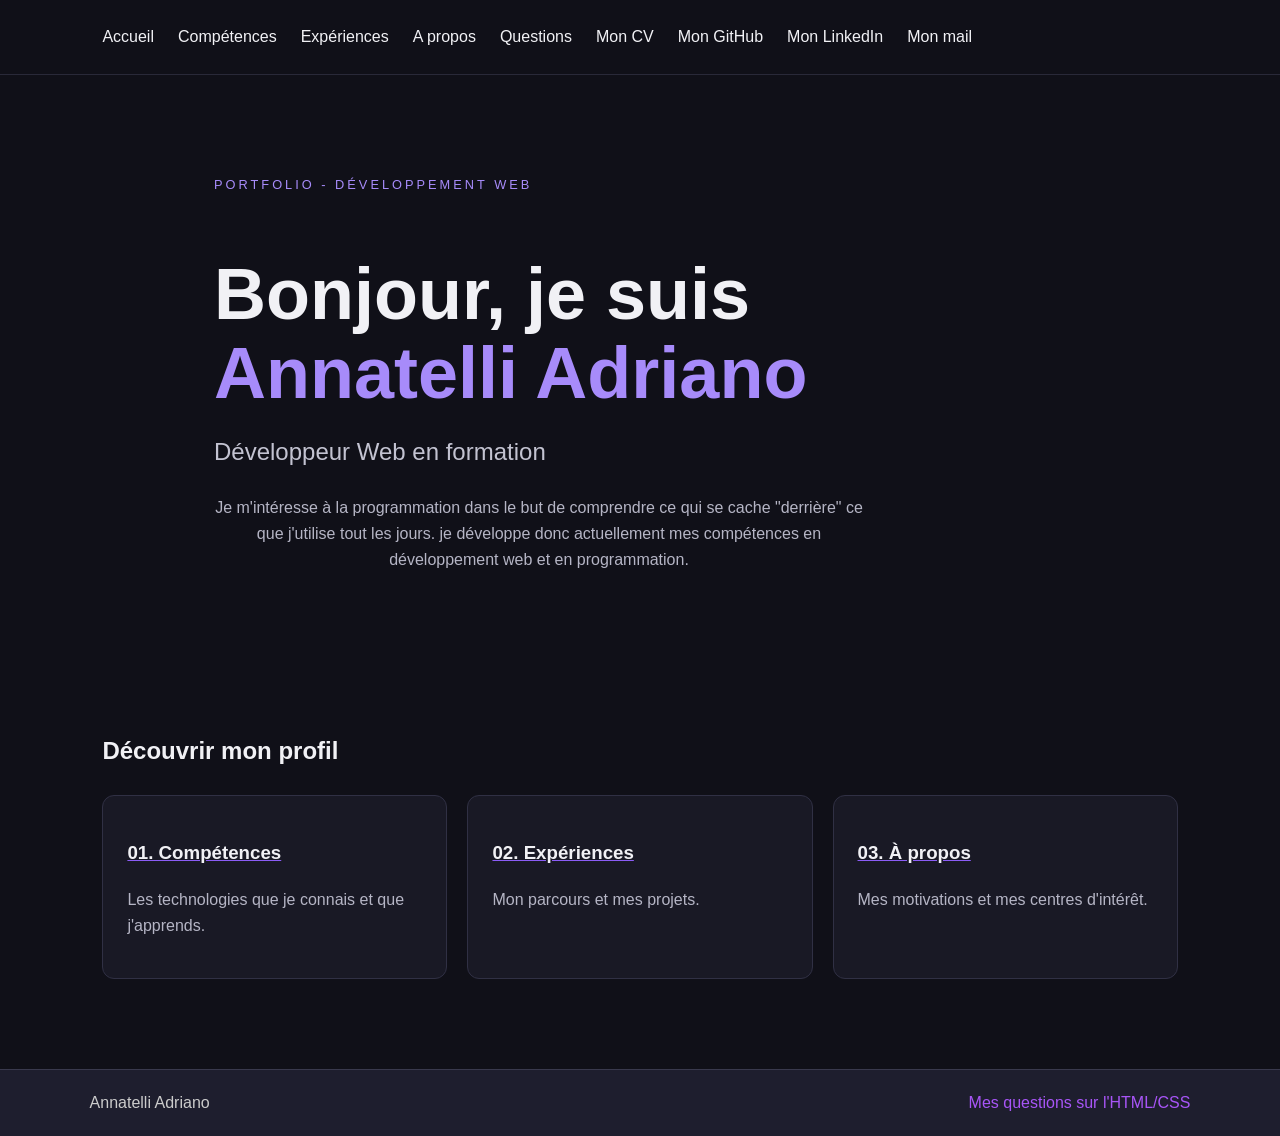
<file: labo2/index.html>
<!DOCTYPE html>
<html lang="fr">

<head>
    <meta charset="UTF-8">
    <title>Annatelli Adriano : Portfolio</title>
    <link rel="stylesheet" href="style.css">

</head>

<body>
    <nav class="navbar">
        <ul  class="nav-links">
            <li><a href="index.html">Accueil</a></li>
            <li><a href="competences.html">Compétences</a></li>
            <li><a href="experiences.html">Expériences</a></li>
            <li><a href="a_propos.html">A propos</a></li>
            <li><a href="questions.html">Questions</a></li>
            <li><a href="assets/CV_Annatelli_Adriano.pdf" target="_blank">Mon CV</a></li>
            <li><a href="https://github.com/R2P-Squid" target="_blank">Mon GitHub</a></li>
            <li><a href="https://www.linkedin.com/in/adriano-annatelli-5645a5360/" target="_blank" rel="noopener noreferrer">Mon LinkedIn</a></li>
            <li><a href="mailto:annatelliadriano@gmail.com">Mon mail</a></li>
        </ul>
    </nav>

    <main>
         <section class="hero">
            <p class="eyebrow">PORTFOLIO - DÉVELOPPEMENT WEB</p>
            <h1>Bonjour, je suis <span>Annatelli Adriano</span></h1>
            <h2>Développeur Web en formation</h2>
            <p class="intro">Je m'intéresse à la programmation dans le but de comprendre ce qui se cache "derrière" ce que j'utilise tout les jours.
                je développe donc actuellement mes compétences en développement web et en programmation.
            </p>

         </section>   

         <section class="quick-links">
            <h2>Découvrir mon profil</h2>

            <div class="cards">
                <a class="card" href="competences.html">
                    <h3><u>01. Compétences</u></h3>
                    <p>Les technologies que je connais et que j'apprends.</p>
                </a>

                <a class="card" href="experiences.html">
                    <h3><u>02. Expériences</u></h3>
                    <p>Mon parcours et mes projets.</p>
                </a>

                <a class="card" href="a_propos.html">
                    <h3><u>03. À propos</u></h3>
                    <p>Mes motivations et mes centres d'intérêt.</p>
                </a>
            </div>
        </section>


    </main>

    <footer>
        <p>Annatelli Adriano</p>
        <a href="questions.html">Mes questions sur l'HTML/CSS</a>
    </footer>

</body>
</html>
</file>
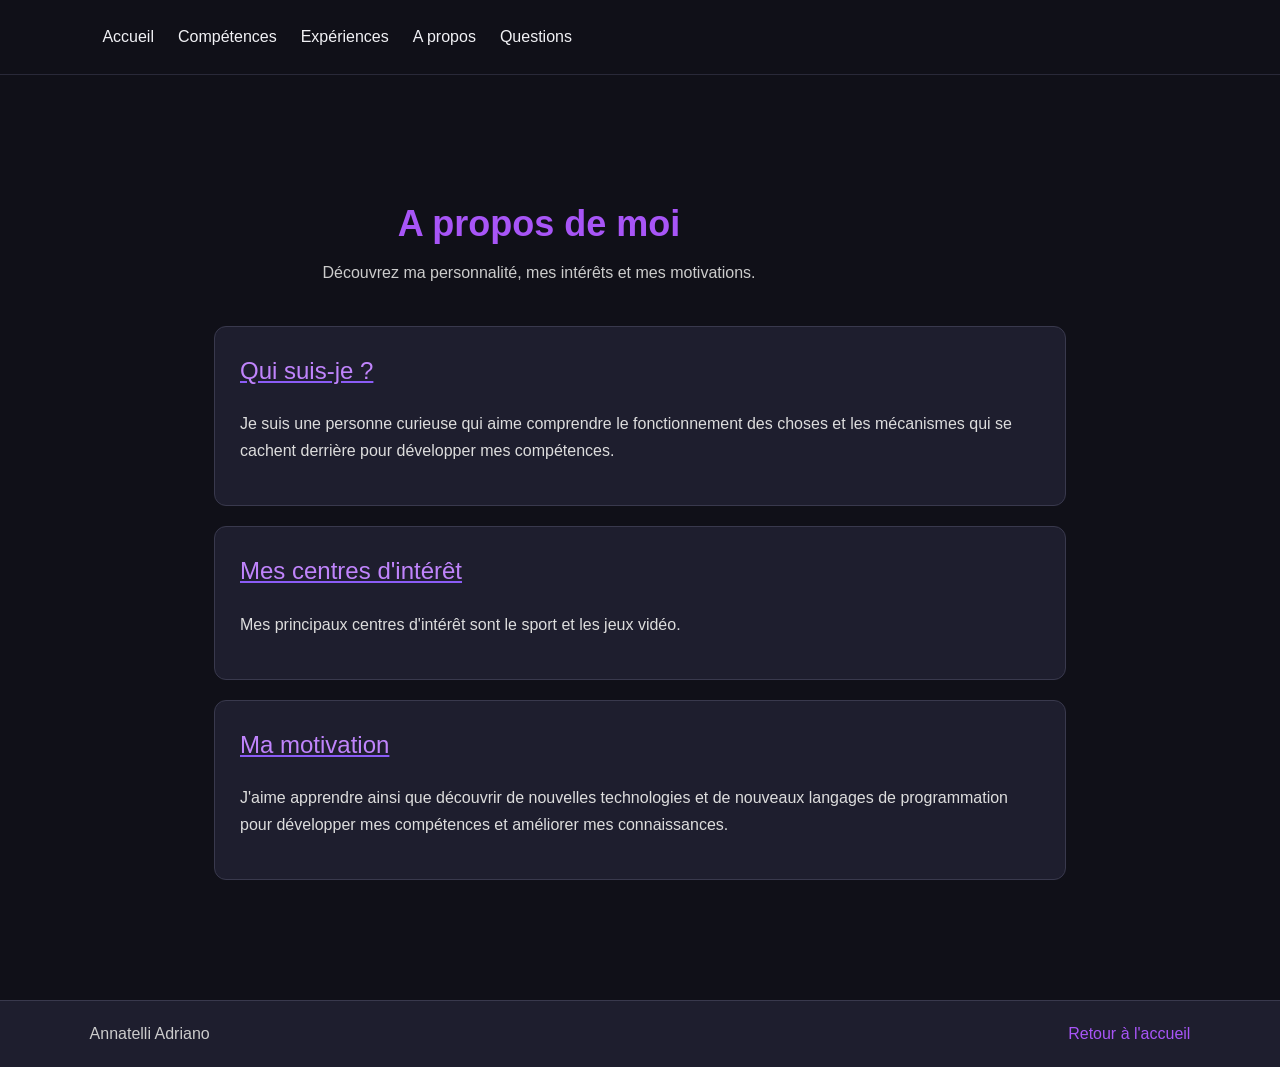
<file: labo2/a_propos.html>
<!DOCTYPE html>
<html lang="fr">

<head>
    <meta charset="UTF-8">
    <title>Mes compétences</title>
    <link rel="stylesheet" href="style.css">
</head>

<body>
    <nav class="navbar">
         <ul class="nav-links">
            <li><a href="index.html">Accueil</a></li>
            <li><a href="competences.html">Compétences</a></li>
            <li><a href="experiences.html">Expériences</a></li>
            <li><a href="a_propos.html">A propos</a></li>
            <li><a href="questions.html">Questions</a></li>
        </ul>
    </nav>

    <main class="hero">
        <section class="intro">
            <h1>A propos de moi</h1>
            <p>Découvrez ma personnalité, mes intérêts et mes motivations.</p>
        </section>

        <section class="about-card">
            <h2><u>Qui suis-je ?</u></h2>

            <p>
                Je suis une personne curieuse qui aime comprendre le fonctionnement des choses
                et les mécanismes qui se cachent derrière pour développer mes compétences.
            </p>
        </section>

        <section class="about-card">
            <h2><u>Mes centres d'intérêt</u></h2>

            <p>
                Mes principaux centres d'intérêt sont le sport et les jeux vidéo.
            </p>
        </section>

        <section class="about-card">
            <h2><u>Ma motivation</u></h2>

            <p>
                J'aime apprendre ainsi que découvrir de nouvelles technologies et de nouveaux langages de programmation pour développer
                mes compétences et améliorer mes connaissances.
            </p>
        </section>

    </main>

    <footer>
        <p>Annatelli Adriano</p>
        <a href="index.html">Retour à l'accueil</a>
    </footer>
</body>
</html>
</file>
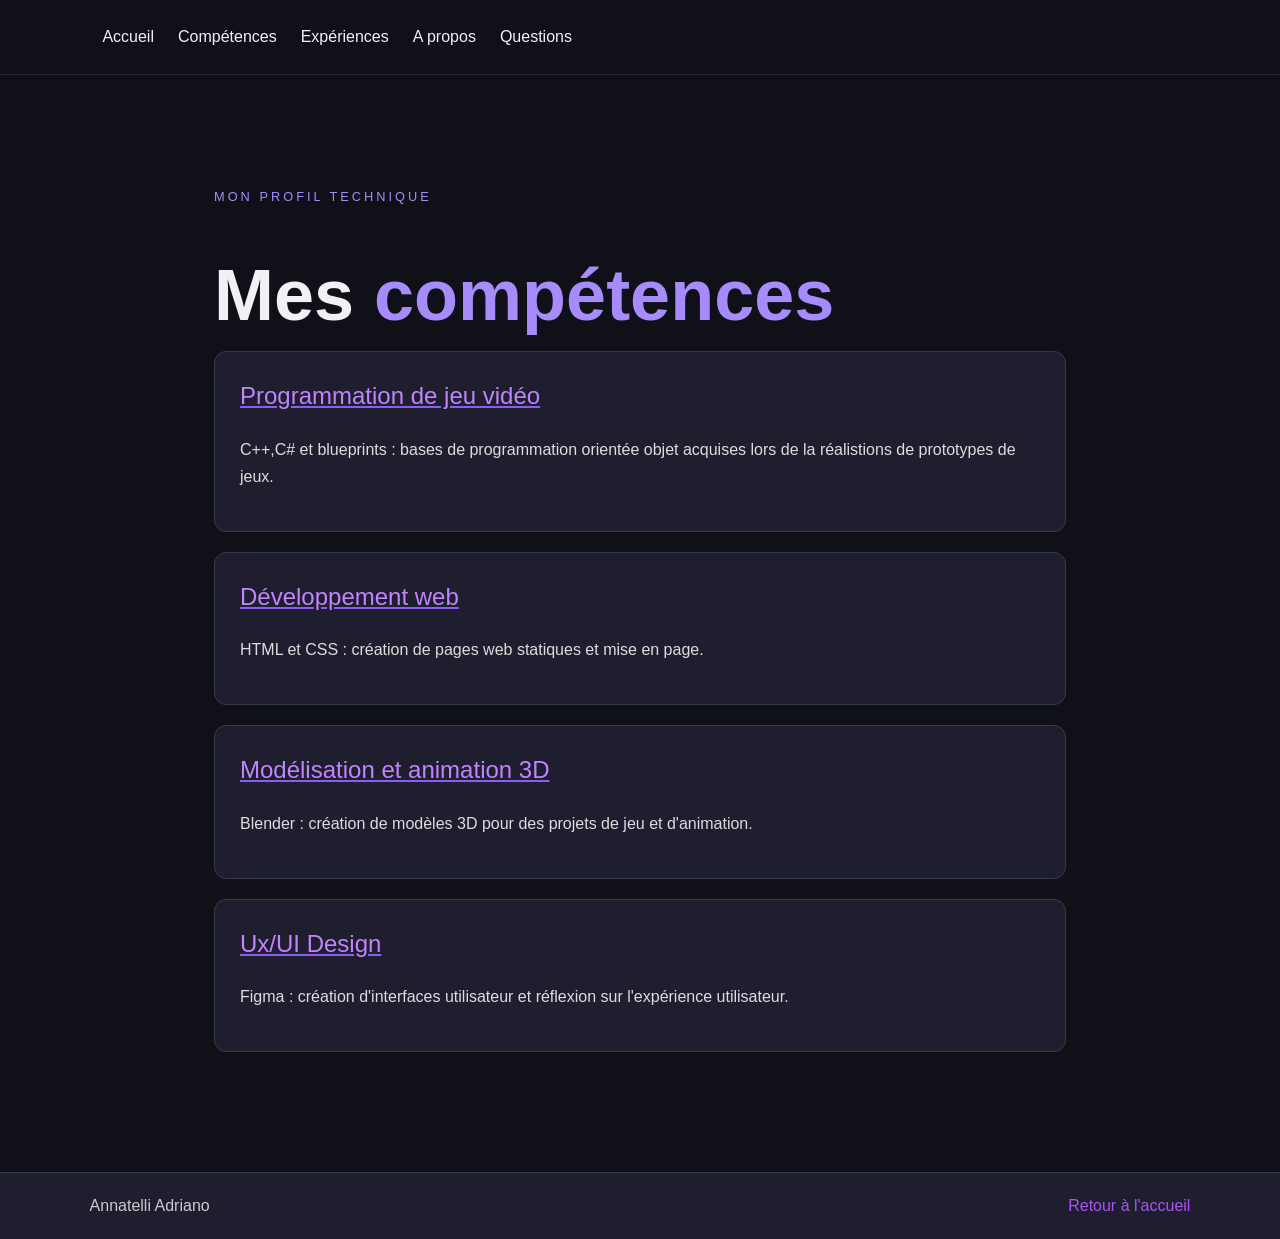
<file: labo2/competences.html>
<!DOCTYPE html>
<html lang="fr">

<head>
    <meta charset="UTF-8">
    <title>Mes compétences</title>
    <link rel="stylesheet" href="style.css">
</head>

<body>
    <nav class="navbar">
         <ul class="nav-links">
            <li><a href="index.html">Accueil</a></li>
            <li><a href="competences.html">Compétences</a></li>
            <li><a href="experiences.html">Expériences</a></li>
            <li><a href="a_propos.html">A propos</a></li>
            <li><a href="questions.html">Questions</a></li>
        </ul>
    </nav>
    <main class="hero">
        <p class="eyebrow">MON PROFIL TECHNIQUE</p>
        <h1>Mes <span>compétences</span></h1>

        <section class="experience-list">
            <div class = "experience-card"> 
                <h2><u>Programmation de jeu vidéo </u></h2>
                <p>C++,C# et blueprints : bases de programmation orientée objet acquises lors de la réalistions de prototypes de jeux.</p>
            </div>
        </section>

        <section class="experience-list">
            <div class = "experience-card">
                <h2><u>Développement web </u></h2>
                <p>HTML et CSS : création de pages web statiques et mise en page.</p>
            </div>
        </section>

        <section class="experience-list">
            <div class = "experience-card">
                <h2><u>Modélisation et animation 3D </u></h2>
                <p>Blender : création de modèles 3D pour des projets de jeu et d'animation.</p>
            </div>
        </section>

        <section class="experience-list">
            <div class = "experience-card">
                <h2><u>Ux/UI Design </u></h2>
                <p>Figma : création d'interfaces utilisateur et réflexion sur l'expérience utilisateur.</p>
            </div>
        </section>
    </main>

    <footer>
        <p>Annatelli Adriano</p>
        <a href="index.html">Retour à l'accueil</a>
    </footer>
</body>
</html>
</file>
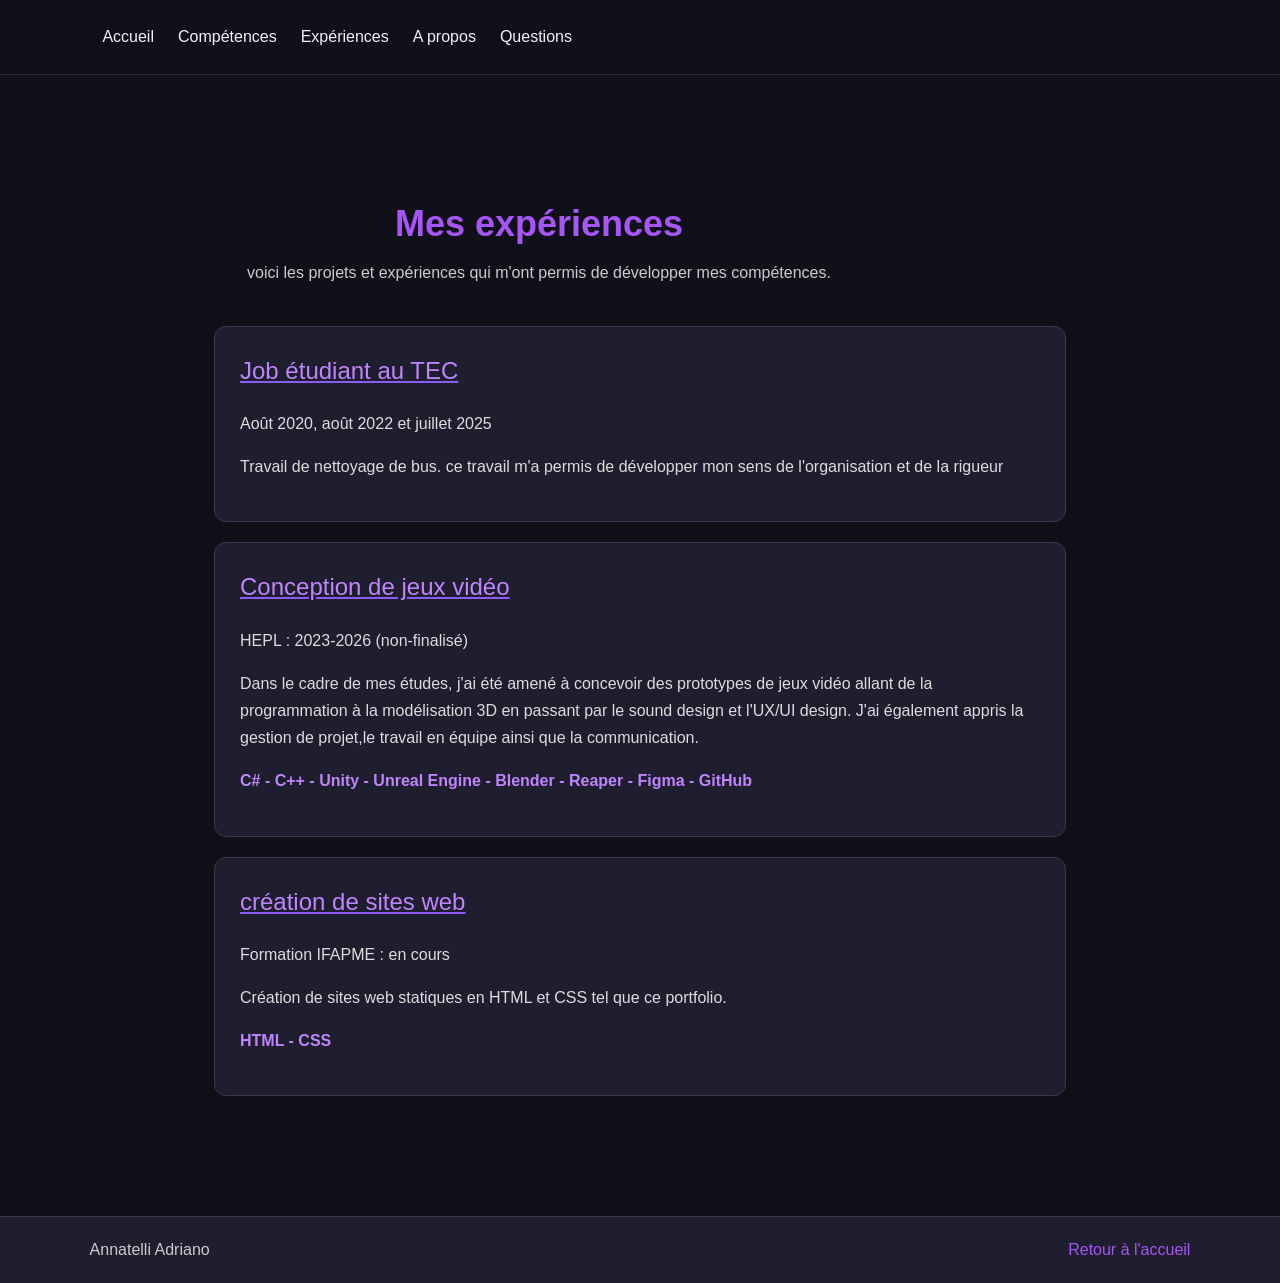
<file: labo2/experiences.html>
<!DOCTYPE html>
<html lang="fr">

<head>
    <meta charset="UTF-8">
    <title>Mes expéreinces</title>
    <link rel="stylesheet" href="style.css">
</head>

<body>
    <nav class="navbar">
         <ul class="nav-links">
            <li><a href="index.html">Accueil</a></li>
            <li><a href="competences.html">Compétences</a></li>
            <li><a href="experiences.html">Expériences</a></li>
            <li><a href="a_propos.html">A propos</a></li>
            <li><a href="questions.html">Questions</a></li>
        </ul>
    </nav>

    <main class="hero">
        <section class ="intro">
            <h1>Mes expériences</h1>
            <p>voici les projets et expériences qui m'ont permis de développer mes compétences.</p>
        </section>

        <section class="experience-list">
            <div class="experience-card">
                <h2><u>Job étudiant au TEC</u></h2>
                <p class ="Date">Août 2020, août 2022 et juillet 2025</p>
                <p>
                    Travail de nettoyage de bus. ce travail m'a permis de développer mon sens de l'organisation et de la rigueur
                </p>
            </div>
        </section>
        
        <section class="experience-list">
            <div class="experience-card">
                <h2><u>Conception de jeux vidéo</u></h2>
                <p class ="Date">HEPL : 2023-2026 (non-finalisé)</p>
                <p>
                    Dans le cadre de mes études, j'ai été amené à concevoir des prototypes
                    de jeux vidéo allant de la programmation à la modélisation 3D en passant par le sound design et l'UX/UI design.
                    J'ai également appris la gestion de projet,le travail en équipe ainsi que la communication.
                </p>
                <p class="tags">C# - C++ - Unity - Unreal Engine - Blender - Reaper - Figma - GitHub</p>
            </div>
        </section>

        <section class="experience-list">
            <div class="experience-card">
                <h2><u>création de sites web</u></h2>
                <p class ="Date">Formation IFAPME : en cours</p>
                <p>
                    Création de sites web statiques en HTML et CSS tel que ce portfolio.
                </p>
                <p class="tags">HTML - CSS</p>
            </div>
        </section>

    </main>

    <footer>
        <p>Annatelli Adriano</p>
        <a href="index.html">Retour à l'accueil</a>
    </footer>
</body>
</html>
</file>
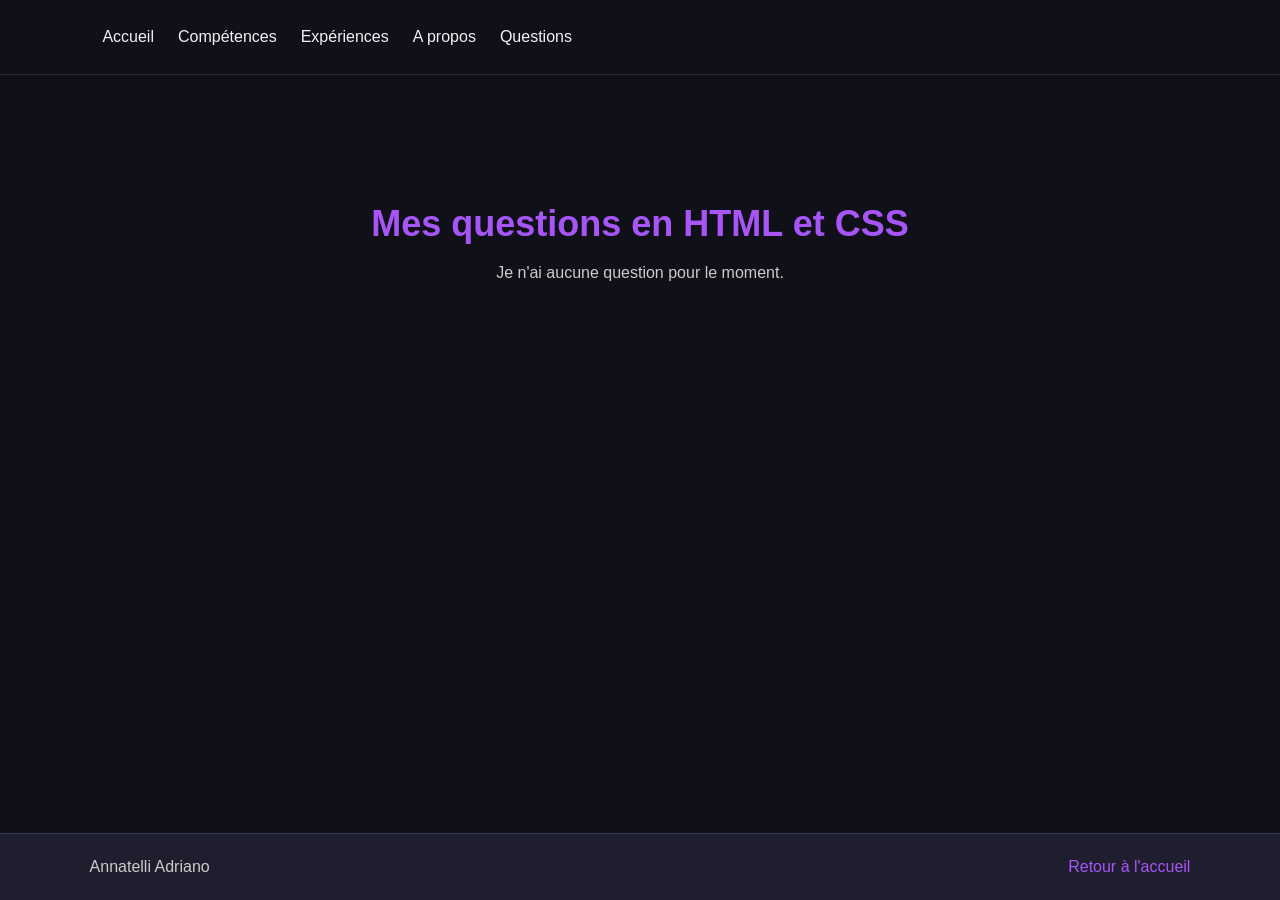
<file: labo2/questions.html>
<!DOCTYPE html>
<html lang="fr">

<head>
    <meta charset="UTF-8">
    <title>Mes expéreinces</title>
    <link rel="stylesheet" href="style.css">
</head>

<body>
    <nav class="navbar">
         <ul class="nav-links">
            <li><a href="index.html">Accueil</a></li>
            <li><a href="competences.html">Compétences</a></li>
            <li><a href="experiences.html">Expériences</a></li>
            <li><a href="a_propos.html">A propos</a></li>
            <li><a href="questions.html">Questions</a></li>
        </ul>
    </nav>

    <main class="hero">
        <section class ="intro">
            <h1>Mes questions en HTML et CSS</h1>
            <p>Je n'ai aucune question pour le moment.</p>
        </section>

    </main>

    <footer>
        <p>Annatelli Adriano</p>
        <a href="index.html">Retour à l'accueil</a>
    </footer>
</body>
</html>
</file>
<file: labo2/style.css>
* {
    box-sizing: border-box;
}

html{
    min-height: 100%;
}

body {
    min-height: 100vh;
    display: flex;
    flex-direction: column;
    margin: 0;
    font-family: Arial, sans-serif;
    background-color: #101018;
    color: #f1f1f5;
    line-height: 1.6;
}

main {
    flex: 1;
}

a {
    color: inherit;
    text-decoration: none;
}

/*barre au dessus*/

.navbar {
    display: flex;
    justify-content: space-between;
    align-items: center;
    padding: 24px 8%;
    border-bottom: 1px solid #292938;
}



.nav-links {
    display: flex;
    gap: 24px;
    list-style: none;
    padding: 0;
    margin: 0;
}

.nav-links a:hover {
    color: #a78bfa;
}

/*présentation*/

.hero {
    max-width: 900px;
    margin: 100px auto;
    padding: 0 24px;
}

.eyebrow {
    color: #a78bfa;
    letter-spacing: 3px;
    font-size: 0.8rem;
}

.hero h1 {
    font-size: clamp(2.5rem, 6vw, 4.5rem);
    line-height: 1.1;
    margin-bottom: 16px;
}

.hero h1 span {
    color: #a78bfa;
}

.hero h2 {
    color: #c3c3d1;
    font-weight: normal;
}

.intro {
    max-width: 650px;
    color: #b5b5c5;
    margin: 24px 0;
}

/* Introduction des pages */
.intro {
    text-align: center;
    margin-bottom: 40px;
}

.intro h1 {
    color: #a855f7;
    font-size: 36px;
}

.intro p {
    color: #cccccc;
    line-height: 1.6;
}

/* cartes competences */

.quick-links {
    padding: 40px 8% 90px;
}

.quick-links h2 {
    margin-bottom: 24px;
}

.cards {
    display: grid;
    grid-template-columns: repeat(3, minmax(0, 1fr));
    gap: 20px;
}

.card {
    padding: 24px;
    background-color: #191925;
    border: 1px solid #303044;
    border-radius: 12px;
    transition: transform 0.2s;
}

.card:hover {
    transform: translateY(-5px);
    border-color: #8b5cf6;
}

.card p {
    color: #b5b5c5;
}

/*Pied*/

footer {
    display: flex;
    justify-content: space-between;
    align-items: center;
    
    flex-wrap: wrap;
    padding: 20px 7%;
    border-top: 1px solid #39394d;
    color: #b5b5c5;
    background-color: #1e1e2e;
}

footer p {
    margin: 0;
    color: #cccccc;
}


footer a {
    color: #a855f7;
    text-decoration: none;
}

footer a:hover {
    text-decoration: underline;
}

/* sousligne */

u{
    text-decoration-color: #8b5cf6;
}

/* Cartes experience et a propos */
.experience-card,
.about-card {
    background-color: #1e1e2e;
    padding: 25px;
    border-radius: 12px;
    border: 1px solid #39394d;
}

.experience-card h2,
.about-card h2 {
    color: #c084fc;
    margin-top: 0;
}

.experience-card p,
.about-card p {
    color: #dddddd;
    line-height: 1.7;
}

.experience-card .date {
    color: #a855f7;
    font-size: 14px;
}

.experience-card .tags {
    color: #c084fc;
    font-weight: bold;
}


.about-card {
    margin-bottom: 20px;
}

.experience-card {
    margin-bottom: 20px;
}
</file>
